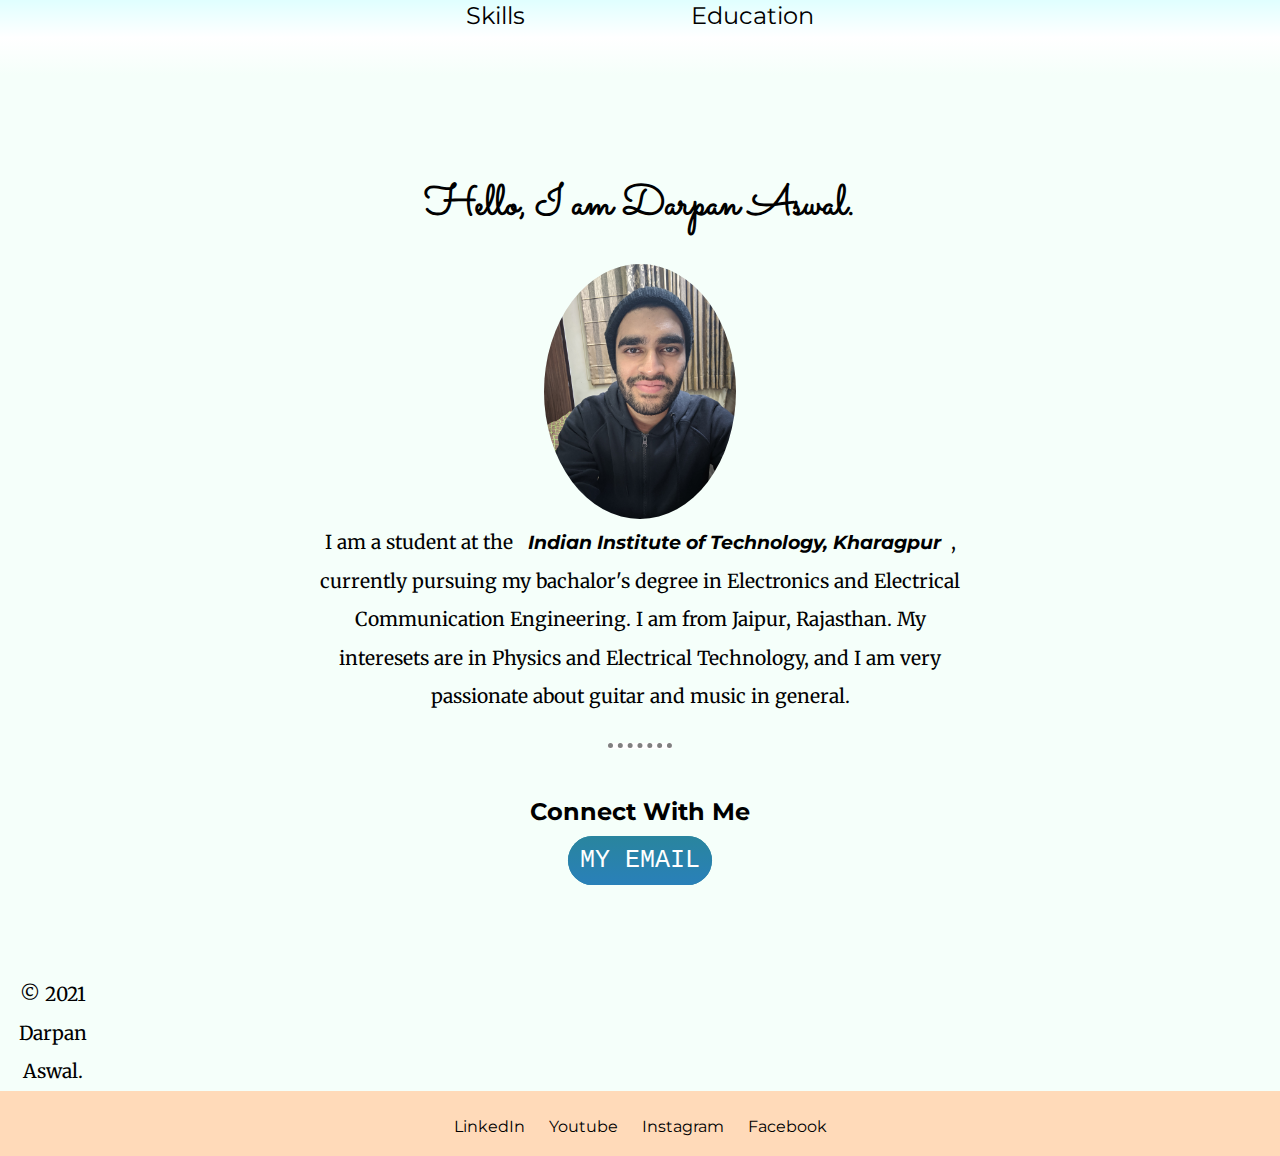
<file: index.html>
<!DOCTYPE html>
<html lang="en" dir="ltr">

<head>
  <meta charset="utf-8">
  <meta name="viewport" content="width=device-width, initial-scale=1.0">
  <title>Darpan' Personal Site</title>
  <link rel="stylesheet" href="html/css/master.css">
  <link rel="icon" href="favicon.ico">
  <link href="https://fonts.googleapis.com/css2?family=Merriweather&family=Montserrat&family=Sacramento&display=swap" rel="stylesheet">

  <style>
    #grad1 {
      height: 75px;
      background-image: linear-gradient(#E0FFFF, white, #F5FFFA);
    }
  </style>
</head>

<body>

  <div id="grad1">
    <!--grad1-->
    <a href="html/skills.html" style="margin-right:150px">Skills</a>
    <a href="html/education.html">Education</a>
  </div>
  <!--grad1-->

  <div class="middle">
    <!--middle-->
    <h1 class="welcome">Hello, I am Darpan Aswal.</h1>
    <img class="dp" src="html/images/Darpan.jpg" alt="darpan-profile">
    <br>
    <p class="intro">I am a student at the <a href="http://www.iitkgp.ac.in/"><em><strong>Indian Institute of Technology,
       Kharagpur</strong></em></a>, currently pursuing my bachalor's degree in Electronics and Electrical Communication Engineering.
       I am from Jaipur, Rajasthan. My interesets are in Physics and Electrical Technology, and I am very passionate about guitar and music in general. </p>
<br> <hr> <br>
    <div class="contact-me">
      <h2>Connect With Me</h2>
      <a class="btn" href="mailto:darpanaswal@gmail.com">MY EMAIL</a>
    </div>
   </div>
  <!--middle-->

  <p class="copyright">© 2021 Darpan Aswal.</p>

  <div class="bottom">
    <!--bottom-->
    <a class="LinkedIn" href="https://www.linkedin.com/in/darpan-aswal-83146b210">LinkedIn</a>
    <a class="Youtube" href="https://www.youtube.com/channel/UCi_LQkGAcU5oggKqH6btOVA">Youtube</a>
    <a class="Instagram" href="https://www.instagram.com/darpanaswal/">Instagram</a>
    <a class="Facebook" href="https://www.facebook.com/darpan.aswal/">Facebook</a>
  </div>
  <!--bottom-->


</body>

</html>
</file>
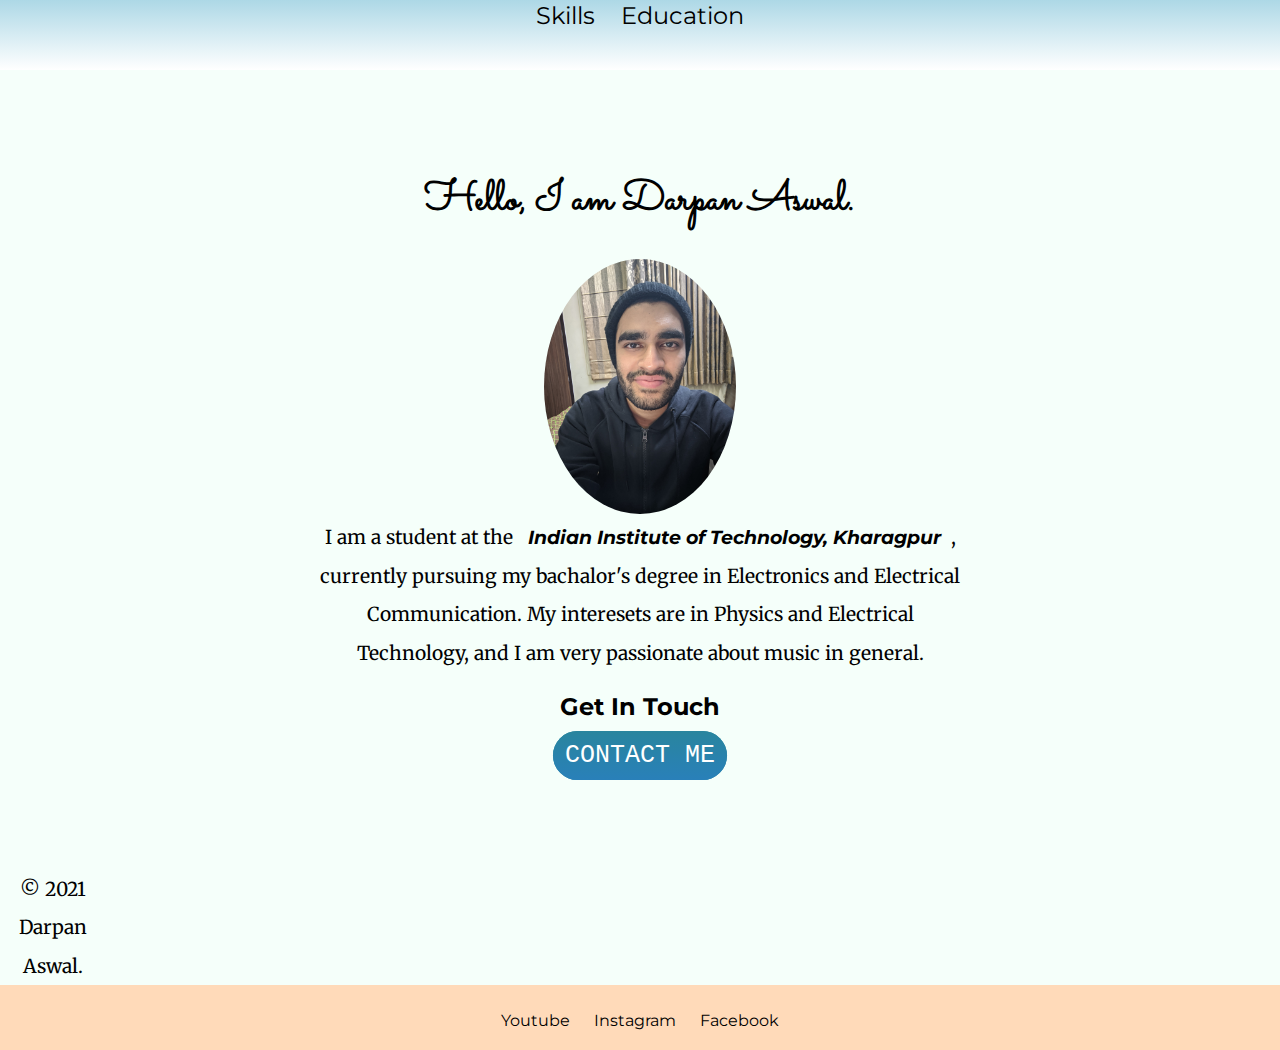
<file: portfolio.html>
<!DOCTYPE html>
<html lang="en" dir="ltr">

<head>
  <meta charset="utf-8">
  <title>Darpan' Personal Site</title>
  <link rel="stylesheet" href="html/css/master.css">
  <link rel="icon" href="favicon.ico">
  <link href="https://fonts.googleapis.com/css2?family=Merriweather&family=Montserrat&family=Sacramento&display=swap" rel="stylesheet">

  <style>
    #grad1 {
      height: 70px;
      background-image: linear-gradient(#ADD8E6, white);
    }
  </style>
</head>

<body>

  <div id="grad1">
    <!--grad1-->
    <a href="html/skills.html">Skills</a>
    <a href="html/education.html">Education</a>
  </div>
  <!--grad1-->

  <div class="middle">
    <!--middle-->
    <h1 class="welcome">Hello, I am Darpan Aswal.</h1>
    <img class="dp" src="html/images/Darpan.jpg" alt="darpan-profile">
    <br>
    <p class="intro">I am a student at the <a href="http://www.iitkgp.ac.in/"><em><strong>Indian Institute of Technology, Kharagpur</strong></em></a>, currently pursuing my bachalor's degree in Electronics and Electrical Communication.
      My interesets are in Physics and Electrical Technology, and I am very passionate about music in general. </p>

    <div class="contact-me">
      <h2>Get In Touch</h2>
      <a class="btn" href="mailto:darpanaswal@gmail.com">CONTACT ME</a>
    </div>
   </div>
  <!--middle-->

  <p class="copyright">© 2021 Darpan Aswal.</p>

  <div class="bottom">
    <!--bottom-->
    <a class="Youtube" href="https://www.youtube.com/channel/UCi_LQkGAcU5oggKqH6btOVA">Youtube</a>
    <a class="Instagram" href="https://www.instagram.com/darpanaswal/">Instagram</a>
    <a class="Facebook" href="https://www.facebook.com/darpan.aswal/">Facebook</a>
  </div>
  <!--bottom-->


</body>

</html>
</file>
<file: html/css/master.css>
body{
  margin:0;
  font-family:'Merriweather', serif;
  font-size:100%;
  text-align:center;
  background-color:#F5FFFA;
}

 hr {
  border:none;
  border-top:5px dotted grey;
  color:#fff;
  background-color:#fff;
  height:1px;
  width:5%;
}

h1{
    font-family: 'Sacramento', cursive;
    font-size:2.6rem;
}

h2{
    font-family: 'Montserrat', sans-serif;
}

p{
  line-height:2;
  font-size:1.2rem;
}

.welcome{
  text-align:center;
}


.dp{
  border-radius:100%;
  width:15%;
}

.intro{
  width:50%;
  margin:auto;
}

.middle{
  margin:100px 0;
}

.bottom{
  background-color:#FFDAB9;
  height:40px;
  padding-top:25px;
}

a{
  color:#000000;
  font-family: 'Montserrat', sans-serif;
  text-decoration:none;
  margin:0 10px;
}

a:hover{
  color:#48D1CC;
}

.copyright{
  margin: 0 1175px 0 0;
}

#grad1{
  font-size:1.5rem;
}

.btn {
  background: #29859e;
  background-image: -webkit-linear-gradient(top, #29859e, #2980b9);
  background-image: -moz-linear-gradient(top, #29859e, #2980b9);
  background-image: -ms-linear-gradient(top, #29859e, #2980b9);
  background-image: -o-linear-gradient(top, #29859e, #2980b9);
  background-image: linear-gradient(to bottom, #29859e, #2980b9);
  -webkit-border-radius: 60;
  -moz-border-radius: 60;
  border-radius: 60px;
  font-family: Courier New;
  color: #ffffff;
  font-size: 25px;
  padding: 10px 12px 10px 12px;
  text-decoration: none;
}

.btn:hover {
  background: #2c5680;
  text-decoration: none;
}
</file>
